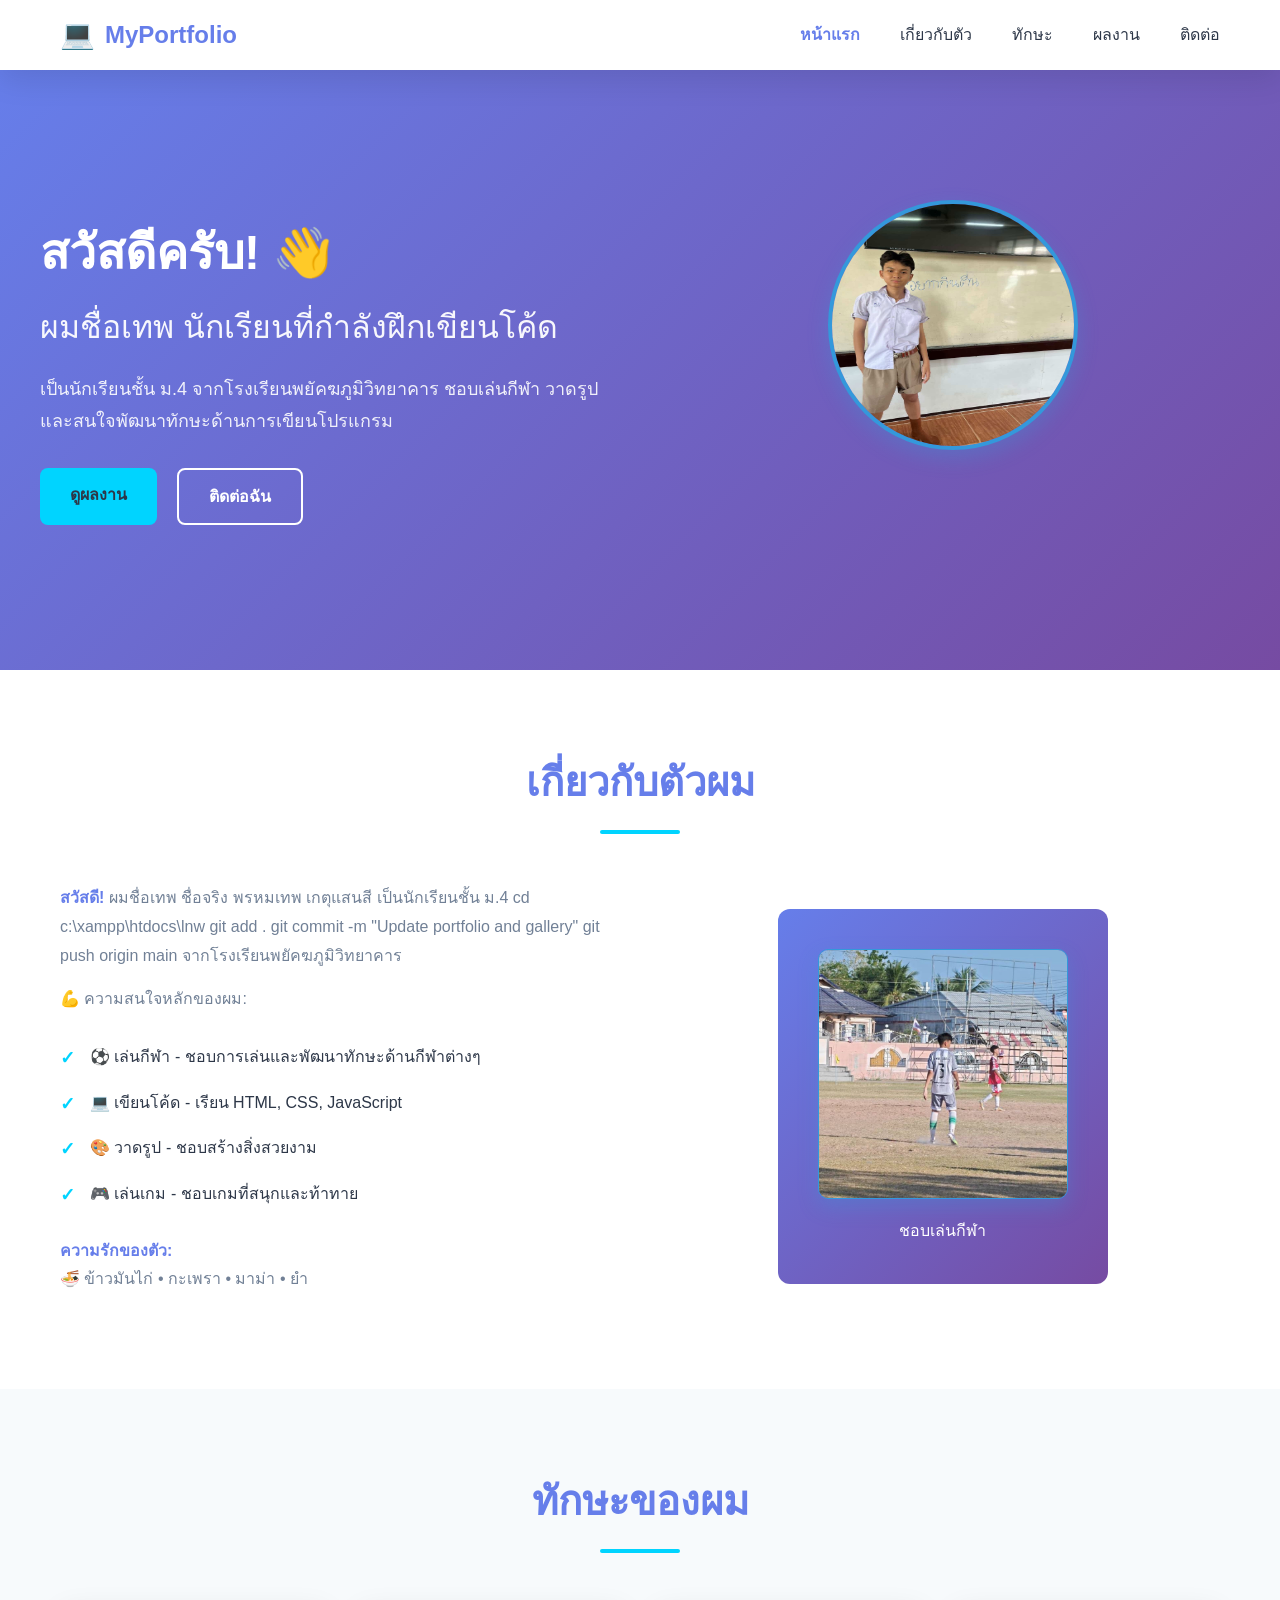
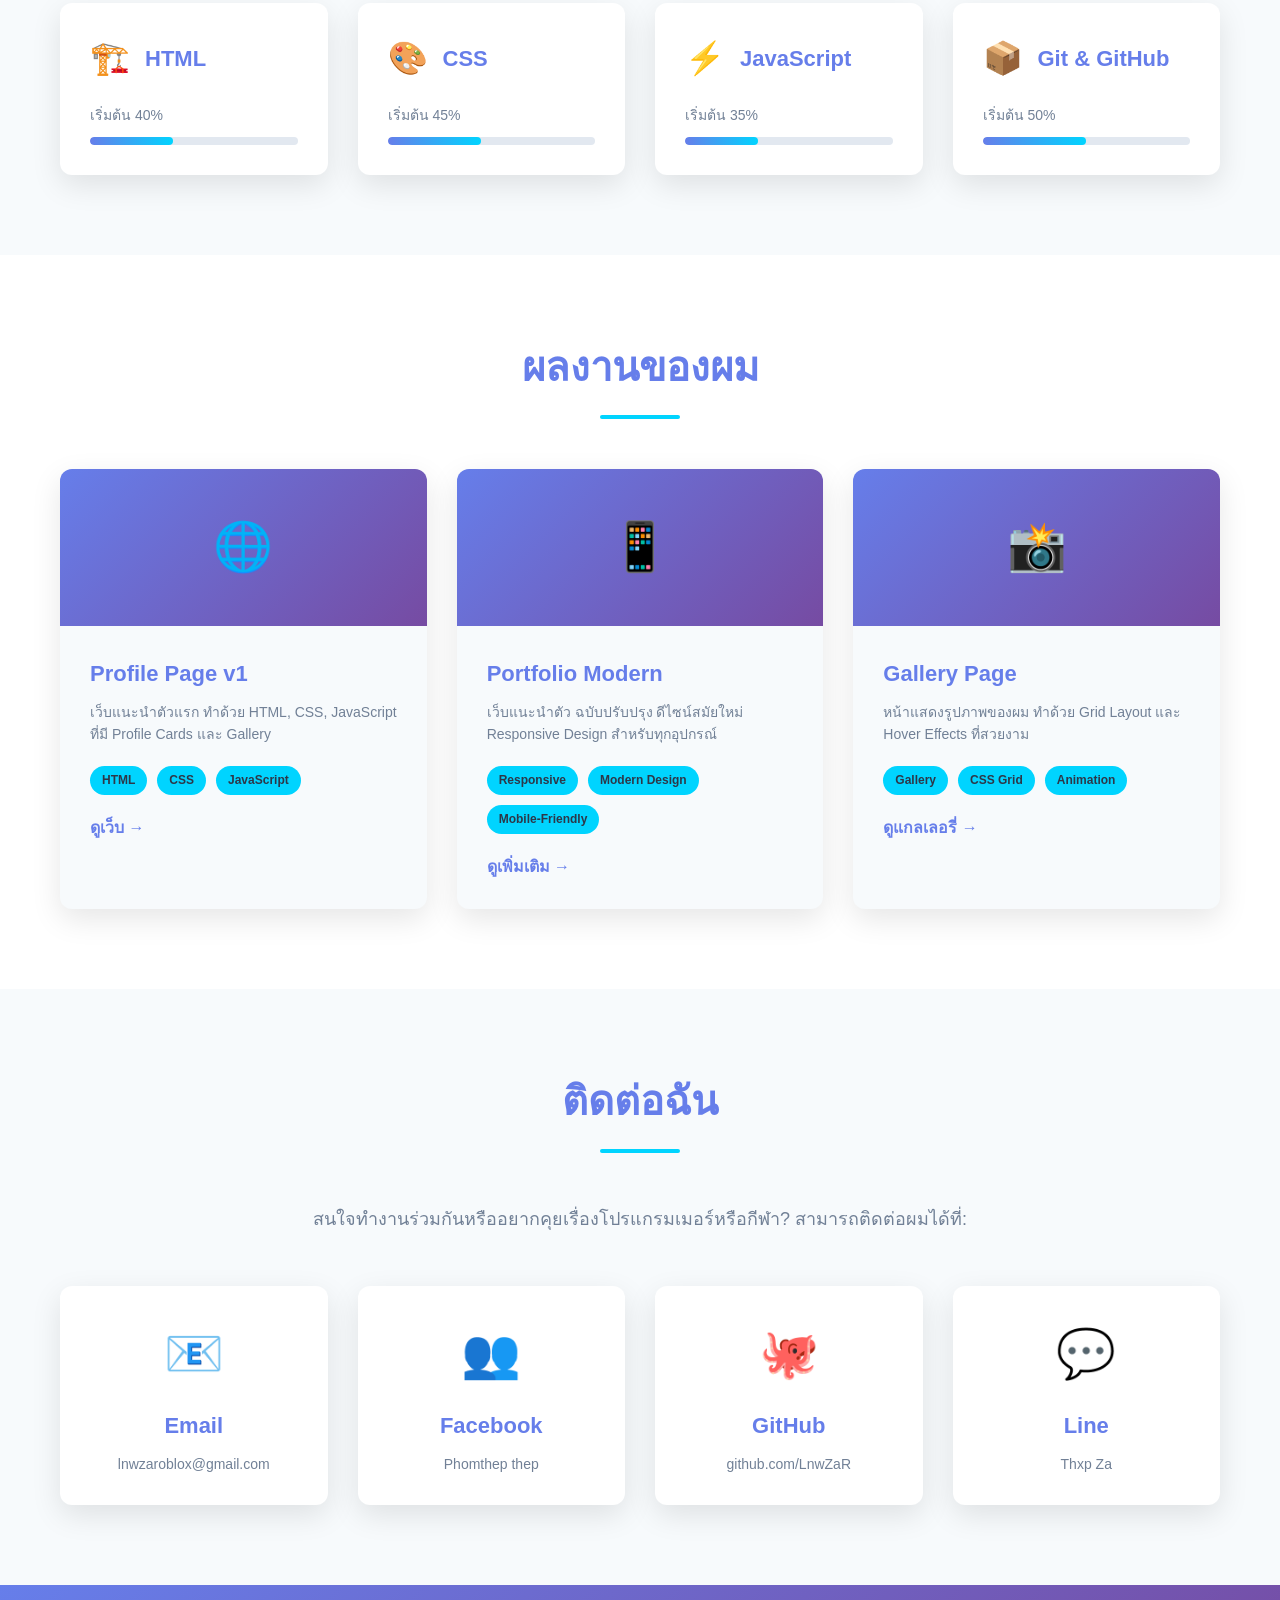
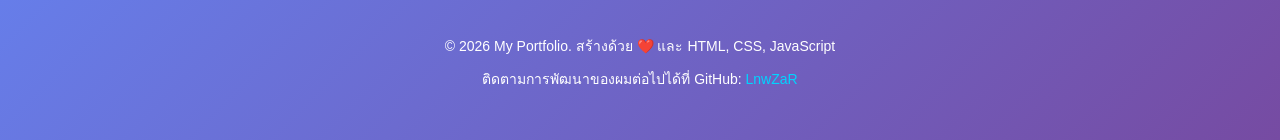
<file: index.html>
<!DOCTYPE html>
<html lang="th">
<head>
    <meta charset="UTF-8">
    <meta name="viewport" content="width=device-width, initial-scale=1.0">
    <title>My Portfolio - นักเรียนโปรแกรมเมอร์</title>
    <link rel="stylesheet" href="style.css">
</head>
<body>
    <!-- ========== NAVBAR ========== -->
    <nav class="navbar">
        <div class="nav-container">
            <div class="nav-logo">
                <span class="logo-icon">💻</span>
                <span class="logo-text">MyPortfolio</span>
            </div>
            
            <!-- ปุ่ม Menu สำหรับมือถือ -->
            <div class="hamburger" id="hamburger">
                <span></span>
                <span></span>
                <span></span>
            </div>

            <!-- เมนู Navigation -->
            <ul class="nav-menu" id="navMenu">
                <li><a href="#home" class="nav-link">หน้าแรก</a></li>
                <li><a href="#about" class="nav-link">เกี่ยวกับตัว</a></li>
                <li><a href="#skills" class="nav-link">ทักษะ</a></li>
                <li><a href="#projects" class="nav-link">ผลงาน</a></li>
                <li><a href="#contact" class="nav-link">ติดต่อ</a></li>
            </ul>
        </div>
    </nav>

    <!-- ========== HERO SECTION ========== -->
    <section id="home" class="hero">
        <div class="hero-content">
            <div class="hero-text">
                <h1 class="hero-title">สวัสดีครับ! 👋</h1>
                <h2 class="hero-subtitle">ผมชื่อเทพ นักเรียนที่กำลังฝึกเขียนโค้ด</h2>
                <p class="hero-description">
                    เป็นนักเรียนชั้น ม.4 จากโรงเรียนพยัคฆภูมิวิทยาคาร ชอบเล่นกีฬา วาดรูป และสนใจพัฒนาทักษะด้านการเขียนโปรแกรม
                </p>
                <div class="hero-buttons">
                    <a href="#projects" class="btn btn-primary">ดูผลงาน</a>
                    <a href="#contact" class="btn btn-secondary">ติดต่อฉัน</a>
                </div>
            </div>
                        <div class="hero-image">
                <div class="avatar"><img src="kuy.jpg" alt="Profile Image" style="width: 250px; height: 250px; border-radius: 50%; border: 4px solid #3498db; box-shadow: 0 8px 20px rgba(52, 152, 219, 0.3);"></div>
            </div>
        </div>
    </section>

    <!-- ========== ABOUT ME ========== -->
    <section id="about" class="about">
        <div class="container">
            <h2 class="section-title">เกี่ยวกับตัวผม</h2>
            
            <div class="about-content">
                <div class="about-text">
                    <p>
                        <strong>สวัสดี!</strong> ผมชื่อเทพ ชื่อจริง พรหมเทพ เกตุแสนสี เป็นนักเรียนชั้น ม.4                        cd c:\xampp\htdocs\lnw
                        git add .
                        git commit -m "Update portfolio and gallery"
                        git push origin main จากโรงเรียนพยัคฆภูมิวิทยาคาร
                    </p>
                    <p>
                        💪 ความสนใจหลักของผม:
                    </p>
                    <ul class="interests-list">
                        <li>⚽ เล่นกีฬา - ชอบการเล่นและพัฒนาทักษะด้านกีฬาต่างๆ</li>
                        <li>💻 เขียนโค้ด - เรียน HTML, CSS, JavaScript</li>
                        <li>🎨 วาดรูป - ชอบสร้างสิ่งสวยงาม</li>
                        <li>🎮 เล่นเกม - ชอบเกมที่สนุกและท้าทาย</li>
                    </ul>
                    <p>
                        <strong>ความรักของตัว:</strong><br>
                        🍜 ข้าวมันไก่ • กะเพรา • มาม่า • ยำ
                    </p>
                </div>
                                                                                           <div class="about-image">
                                                                <div class="about-card">
                                                                    <p class="about-emoji"><img src="S__21733380.jpg" alt="Football" style="width: 250px; height: 250px; border-radius: 10px; border: 1px solid #3498db; box-shadow: 0 8px 20px rgba(52, 152, 219, 0.3);"></p>
                                                                    <p>ชอบเล่นกีฬา</p>
                                                                </div>
                                                            </div>
            </div>
        </div>
    </section>

    <!-- ========== SKILLS ========== -->
    <section id="skills" class="skills">
        <div class="container">
            <h2 class="section-title">ทักษะของผม</h2>
            
            <div class="skills-grid">
                <!-- HTML Skill -->
                <div class="skill-card">
                    <div class="skill-header">
                        <span class="skill-icon">🏗️</span>
                        <h3>HTML</h3>
                    </div>
                    <p class="skill-level">เริ่มต้น 40%</p>
                    <div class="progress-bar">
                        <div class="progress-fill" style="width: 40%"></div>
                    </div>
                </div>

                <!-- CSS Skill -->
                <div class="skill-card">
                    <div class="skill-header">
                        <span class="skill-icon">🎨</span>
                        <h3>CSS</h3>
                    </div>
                    <p class="skill-level">เริ่มต้น 45%</p>
                    <div class="progress-bar">
                        <div class="progress-fill" style="width: 45%"></div>
                    </div>
                </div>

                <!-- JavaScript Skill -->
                <div class="skill-card">
                    <div class="skill-header">
                        <span class="skill-icon">⚡</span>
                        <h3>JavaScript</h3>
                    </div>
                    <p class="skill-level">เริ่มต้น 35%</p>
                    <div class="progress-bar">
                        <div class="progress-fill" style="width: 35%"></div>
                    </div>
                </div>

                <!-- Git Skill -->
                <div class="skill-card">
                    <div class="skill-header">
                        <span class="skill-icon">📦</span>
                        <h3>Git & GitHub</h3>
                    </div>
                    <p class="skill-level">เริ่มต้น 50%</p>
                    <div class="progress-bar">
                        <div class="progress-fill" style="width: 50%"></div>
                    </div>
                </div>
            </div>
        </div>
    </section>

    <!-- ========== PROJECTS ========== -->
    <section id="projects" class="projects">
        <div class="container">
            <h2 class="section-title">ผลงานของผม</h2>
            
            <div class="projects-grid">
                <!-- Project 1 -->
                <div class="project-card">
                    <div class="project-header">
                        <span class="project-emoji">🌐</span>
                    </div>
                    <div class="project-content">
                        <h3>Profile Page v1</h3>
                        <p>เว็บแนะนำตัวแรก ทำด้วย HTML, CSS, JavaScript ที่มี Profile Cards และ Gallery</p>
                        <div class="project-tags">
                            <span class="tag">HTML</span>
                            <span class="tag">CSS</span>
                            <span class="tag">JavaScript</span>
                        </div>
                        <a href="#home" class="project-link">ดูเว็บ →</a>
                    </div>
                </div>

                <!-- Project 2 -->
                <div class="project-card">
                    <div class="project-header">
                        <span class="project-emoji">📱</span>
                    </div>
                    <div class="project-content">
                        <h3>Portfolio Modern</h3>
                        <p>เว็บแนะนำตัว ฉบับปรับปรุง ดีไซน์สมัยใหม่ Responsive Design สำหรับทุกอุปกรณ์</p>
                        <div class="project-tags">
                            <span class="tag">Responsive</span>
                            <span class="tag">Modern Design</span>
                            <span class="tag">Mobile-Friendly</span>
                        </div>
                        <a href="#home" class="project-link">ดูเพิ่มเติม →</a>
                    </div>
                </div>

                <!-- Project 3 -->
                <div class="project-card">
                    <div class="project-header">
                        <span class="project-emoji">📸</span>
                    </div>
                    <div class="project-content">
                        <h3>Gallery Page</h3>
                        <p>หน้าแสดงรูปภาพของผม ทำด้วย Grid Layout และ Hover Effects ที่สวยงาม</p>
                        <div class="project-tags">
                            <span class="tag">Gallery</span>
                            <span class="tag">CSS Grid</span>
                            <span class="tag">Animation</span>
                        </div>
                        <a href="p1.html" class="project-link">ดูแกลเลอรี่ →</a>
                    </div>
                </div>
            </div>
        </div>
    </section>

    <!-- ========== CONTACT ========== -->
    <section id="contact" class="contact">
        <div class="container">
            <h2 class="section-title">ติดต่อฉัน</h2>
            
            <div class="contact-content">
                <p class="contact-intro">
                    สนใจทำงานร่วมกันหรืออยากคุยเรื่องโปรแกรมเมอร์หรือกีฬา? 
                    สามารถติดต่อผมได้ที่:
                </p>

                <div class="contact-methods">
                    <a href="mailto:lnwzaroblox@gmail.com" class="contact-card">
                        <span class="contact-icon">📧</span>
                        <h3>Email</h3>
                        <p>lnwzaroblox@gmail.com</p>
                    </a>

                    <a href="https://www.facebook.com/phomthep.thep" target="_blank" class="contact-card">
                        <span class="contact-icon">👥</span>
                        <h3>Facebook</h3>
                        <p>Phomthep thep</p>
                    </a>

                    <a href="https://github.com/LnwZaR" target="_blank" class="contact-card">
                        <span class="contact-icon">🐙</span>
                        <h3>GitHub</h3>
                        <p>github.com/LnwZaR</p>
                    </a>

                    <a href="https://line.me/ti/p/Thxp.Za" target="_blank" class="contact-card">
                        <span class="contact-icon">💬</span>
                        <h3>Line</h3>
                        <p>Thxp Za</p>
                    </a>
                </div>
            </div>
        </div>
    </section>

    <!-- ========== FOOTER ========== -->
    <footer class="footer">
        <div class="container">
            <p>&copy; 2026 My Portfolio. สร้างด้วย ❤️ และ HTML, CSS, JavaScript</p>
            <p>ติดตามการพัฒนาของผมต่อไปได้ที่ GitHub: <a href="https://github.com/LnwZaR" target="_blank">LnwZaR</a></p>
        </div>
    </footer>

    <!-- JavaScript -->
    <script src="script.js"></script>
</body>
</html>
</file>
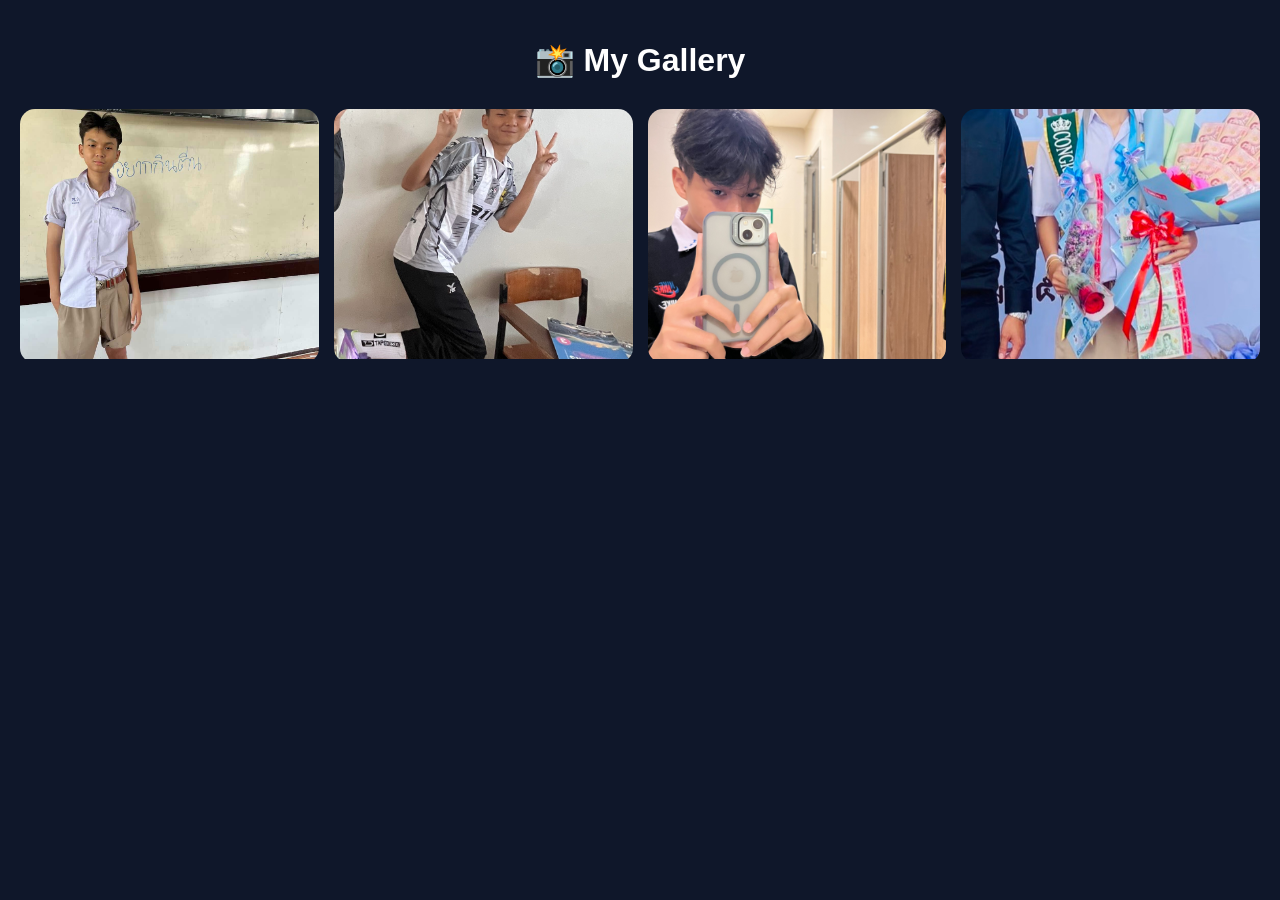
<file: p1.html>
<!DOCTYPE html>
<html lang="th">
<head>
<meta charset="UTF-8">
<title>My Gallery</title>

<style>
body {
    font-family: Arial, sans-serif;
    background: #0f172a;
    margin: 0;
    padding: 20px;
}

/* หัวข้อ */
h1 {
    color: white;
    text-align: center;
    margin-bottom: 30px;
}

/* grid แกลลอรี่ */
.gallery {
    display: grid;
    grid-template-columns: repeat(auto-fit, minmax(200px, 1fr));
    gap: 15px;
}

/* การ์ดรูป */
.card {
    overflow: hidden;
    border-radius: 15px;
    position: relative;
    cursor: pointer;
}

/* รูป */
.card img {
    width: 100%;
    height: 250px;
    object-fit: cover;
    transition: 0.4s;
}

/* เอฟเฟกต์ hover */
.card:hover img {
    transform: scale(1.1);
}

/* ข้อความบนรูป */
.card .info {
    position: absolute;
    bottom: 0;
    width: 100%;
    background: rgba(0,0,0,0.6);
    color: white;
    text-align: center;
    padding: 10px;
    transform: translateY(100%);
    transition: 0.4s;
}

/* แสดงข้อความตอน hover */
.card:hover .info {
    transform: translateY(0);
}
</style>

</head>
<body>

<h1>📸 My Gallery</h1>

<div class="gallery">

    <div class="card">
        <img src="kuy.jpg">
        <div class="info">ไรวะ</div>
    </div>

    <div class="card">
        <img src="S__21757956.jpg">
        <div class="info">ระไว</div>
    </div>

    <div class="card">
        <img src="S__21757957.jpg">
        <div class="info">ห้ะ</div>
    </div>

    <div class="card">
        <img src="S__21757958.jpg">
        <div class="info">อะไร</div>
    </div>

</div>

</body>
</html>
</file>
<file: style.css>
/* ========== GLOBAL STYLES ========== */

* {
    margin: 0;
    padding: 0;
    box-sizing: border-box;
}

/* ตัวแปร CSS สำหรับสีและขนาด (ง่ายต่อการแก้ไข) */
:root {
    --primary-color: #667eea;
    --secondary-color: #764ba2;
    --accent-color: #00d4ff;
    --text-dark: #2d3748;
    --text-light: #718096;
    --bg-light: #f7fafc;
    --bg-white: #ffffff;
    --border-color: #e2e8f0;
    --shadow: 0 10px 30px rgba(0, 0, 0, 0.1);
    --transition: 0.3s ease;
}

body {
    font-family: 'Segoe UI', Tahoma, Geneva, Verdana, sans-serif;
    line-height: 1.6;
    color: var(--text-dark);
    background-color: var(--bg-light);
}

/* Container - ใช้จัดการขนาดเนื้อหา */
.container {
    max-width: 1200px;
    margin: 0 auto;
    padding: 0 20px;
}

/* ========== NAVBAR ========== */

.navbar {
    background: var(--bg-white);
    box-shadow: var(--shadow);
    position: sticky;
    top: 0;
    z-index: 100;
    transition: var(--transition);
}

.nav-container {
    max-width: 1200px;
    margin: 0 auto;
    padding: 0 20px;
    display: flex;
    justify-content: space-between;
    align-items: center;
    height: 70px;
}

/* โลโก้ */
.nav-logo {
    display: flex;
    align-items: center;
    gap: 10px;
    font-size: 24px;
    font-weight: 700;
    color: var(--primary-color);
    text-decoration: none;
}

.logo-icon {
    font-size: 28px;
}

/* เมนู Navigation */
.nav-menu {
    display: flex;
    list-style: none;
    gap: 40px;
}

.nav-link {
    color: var(--text-dark);
    text-decoration: none;
    font-weight: 500;
    transition: var(--transition);
    position: relative;
}

.nav-link:hover {
    color: var(--primary-color);
}

/* เส้นใต้สำหรับ hover effect */
.nav-link::after {
    content: '';
    position: absolute;
    bottom: -5px;
    left: 0;
    width: 0;
    height: 2px;
    background: var(--primary-color);
    transition: var(--transition);
}

.nav-link:hover::after {
    width: 100%;
}

/* Hamburger Menu (สำหรับมือถือ) */
.hamburger {
    display: none;
    flex-direction: column;
    gap: 5px;
    cursor: pointer;
}

.hamburger span {
    width: 25px;
    height: 3px;
    background: var(--text-dark);
    transition: var(--transition);
    border-radius: 3px;
}

/* ========== HERO SECTION ========== */

.hero {
    background: linear-gradient(135deg, var(--primary-color), var(--secondary-color));
    color: white;
    padding: 100px 20px;
    min-height: 600px;
    display: flex;
    align-items: center;
    justify-content: center;
}

.hero-content {
    max-width: 1200px;
    width: 100%;
    display: flex;
    justify-content: space-between;
    align-items: center;
    gap: 50px;
}

.hero-text {
    flex: 1;
    animation: fadeInLeft 0.8s ease;
}

.hero-title {
    font-size: 48px;
    margin-bottom: 10px;
    animation: slideDown 0.8s ease;
}

.hero-subtitle {
    font-size: 32px;
    font-weight: 500;
    margin-bottom: 20px;
    opacity: 0.95;
}

.hero-description {
    font-size: 18px;
    margin-bottom: 30px;
    opacity: 0.9;
    line-height: 1.8;
}

/* ปุ่มใน Hero */
.hero-buttons {
    display: flex;
    gap: 20px;
    flex-wrap: wrap;
}

.btn {
    padding: 14px 30px;
    border-radius: 8px;
    text-decoration: none;
    font-weight: 600;
    font-size: 16px;
    transition: var(--transition);
    border: none;
    cursor: pointer;
    display: inline-block;
}

.btn-primary {
    background: var(--accent-color);
    color: var(--text-dark);
}

.btn-primary:hover {
    transform: translateY(-3px);
    box-shadow: 0 15px 30px rgba(0, 212, 255, 0.4);
}

.btn-secondary {
    background: transparent;
    color: white;
    border: 2px solid white;
}

.btn-secondary:hover {
    background: white;
    color: var(--primary-color);
    transform: translateY(-3px);
}

/* Avatar */
.hero-image {
    flex: 1;
    animation: fadeInRight 0.8s ease;
}

.avatar {
    font-size: 200px;
    text-align: center;
    animation: float 3s ease-in-out infinite;
}

/* ========== ANIMATION KEYFRAMES ========== */

@keyframes fadeInLeft {
    from {
        opacity: 0;
        transform: translateX(-50px);
    }
    to {
        opacity: 1;
        transform: translateX(0);
    }
}

@keyframes fadeInRight {
    from {
        opacity: 0;
        transform: translateX(50px);
    }
    to {
        opacity: 1;
        transform: translateX(0);
    }
}

@keyframes slideDown {
    from {
        opacity: 0;
        transform: translateY(-20px);
    }
    to {
        opacity: 1;
        transform: translateY(0);
    }
}

@keyframes float {
    0%, 100% {
        transform: translateY(0px);
    }
    50% {
        transform: translateY(-20px);
    }
}

@keyframes fadeInUp {
    from {
        opacity: 0;
        transform: translateY(30px);
    }
    to {
        opacity: 1;
        transform: translateY(0);
    }
}

/* ========== SECTION STYLES ========== */

section {
    padding: 80px 20px;
}

.section-title {
    font-size: 40px;
    text-align: center;
    margin-bottom: 50px;
    color: var(--primary-color);
    position: relative;
    padding-bottom: 20px;
}

/* เส้นใต้ชื่อส่วน */
.section-title::after {
    content: '';
    position: absolute;
    bottom: 0;
    left: 50%;
    transform: translateX(-50%);
    width: 80px;
    height: 4px;
    background: var(--accent-color);
    border-radius: 2px;
}

/* ========== ABOUT SECTION ========== */

.about {
    background: var(--bg-white);
}

.about-content {
    display: flex;
    gap: 50px;
    align-items: center;
}

.about-text {
    flex: 1;
}

.about-text p {
    font-size: 16px;
    margin-bottom: 15px;
    color: var(--text-light);
    line-height: 1.8;
}

.about-text strong {
    color: var(--primary-color);
}

/* List ความสนใจ */
.interests-list {
    list-style: none;
    margin: 20px 0;
}

.interests-list li {
    padding: 10px 0;
    padding-left: 30px;
    position: relative;
}

.interests-list li::before {
    content: '✓';
    position: absolute;
    left: 0;
    color: var(--accent-color);
    font-weight: bold;
    font-size: 18px;
}

.about-image {
    flex: 1;
    display: flex;
    justify-content: center;
}

.about-card {
    background: linear-gradient(135deg, var(--primary-color), var(--secondary-color));
    color: white;
    padding: 40px;
    border-radius: 12px;
    text-align: center;
    transition: var(--transition);
    animation: fadeInUp 0.8s ease;
}

.about-card:hover {
    transform: translateY(-10px);
    box-shadow: var(--shadow);
}

.about-emoji {
    font-size: 20px;
    margin-bottom: 10px;
}

/* ========== SKILLS SECTION ========== */

.skills {
    background: var(--bg-light);
}

.skills-grid {
    display: grid;
    grid-template-columns: repeat(auto-fit, minmax(250px, 1fr));
    gap: 30px;
}

.skill-card {
    background: var(--bg-white);
    padding: 30px;
    border-radius: 12px;
    box-shadow: var(--shadow);
    transition: var(--transition);
    animation: fadeInUp 0.8s ease;
}

.skill-card:hover {
    transform: translateY(-10px);
    box-shadow: 0 15px 40px rgba(102, 126, 234, 0.2);
}

.skill-header {
    display: flex;
    align-items: center;
    gap: 15px;
    margin-bottom: 20px;
}

.skill-icon {
    font-size: 32px;
}

.skill-header h3 {
    color: var(--primary-color);
    font-size: 22px;
}

.skill-level {
    font-size: 14px;
    color: var(--text-light);
    margin-bottom: 10px;
}

/* Progress Bar */
.progress-bar {
    width: 100%;
    height: 8px;
    background: var(--border-color);
    border-radius: 10px;
    overflow: hidden;
}

.progress-fill {
    height: 100%;
    background: linear-gradient(90deg, var(--primary-color), var(--accent-color));
    border-radius: 10px;
    transition: width 1s ease;
}

/* ========== PROJECTS SECTION ========== */

.projects {
    background: var(--bg-white);
}

.projects-grid {
    display: grid;
    grid-template-columns: repeat(auto-fit, minmax(300px, 1fr));
    gap: 30px;
}

.project-card {
    background: var(--bg-light);
    border-radius: 12px;
    overflow: hidden;
    box-shadow: var(--shadow);
    transition: var(--transition);
    animation: fadeInUp 0.8s ease;
}

.project-card:hover {
    transform: translateY(-10px);
    box-shadow: 0 20px 40px rgba(102, 126, 234, 0.25);
}

.project-header {
    background: linear-gradient(135deg, var(--primary-color), var(--secondary-color));
    color: white;
    padding: 40px 20px;
    text-align: center;
    min-height: 120px;
    display: flex;
    align-items: center;
    justify-content: center;
}

.project-emoji {
    font-size: 48px;
}

.project-content {
    padding: 30px;
}

.project-content h3 {
    color: var(--primary-color);
    margin-bottom: 10px;
    font-size: 22px;
}

.project-content p {
    color: var(--text-light);
    margin-bottom: 20px;
    font-size: 14px;
}

/* Tag (เท็ก) */
.project-tags {
    display: flex;
    gap: 10px;
    margin-bottom: 20px;
    flex-wrap: wrap;
}

.tag {
    background: var(--accent-color);
    color: var(--text-dark);
    padding: 5px 12px;
    border-radius: 20px;
    font-size: 12px;
    font-weight: 600;
}

.project-link {
    display: inline-block;
    color: var(--primary-color);
    text-decoration: none;
    font-weight: 600;
    transition: var(--transition);
}

.project-link:hover {
    color: var(--accent-color);
    transform: translateX(5px);
}

/* ========== CONTACT SECTION ========== */

.contact {
    background: var(--bg-light);
}

.contact-intro {
    text-align: center;
    font-size: 18px;
    color: var(--text-light);
    margin-bottom: 50px;
    line-height: 1.8;
}

.contact-methods {
    display: grid;
    grid-template-columns: repeat(auto-fit, minmax(250px, 1fr));
    gap: 30px;
}

.contact-card {
    background: var(--bg-white);
    padding: 30px;
    border-radius: 12px;
    text-align: center;
    text-decoration: none;
    color: inherit;
    box-shadow: var(--shadow);
    transition: var(--transition);
    animation: fadeInUp 0.8s ease;
}

.contact-card:hover {
    transform: translateY(-10px);
    box-shadow: 0 15px 40px rgba(102, 126, 234, 0.25);
}

.contact-icon {
    font-size: 48px;
    display: block;
    margin-bottom: 15px;
}

.contact-card h3 {
    color: var(--primary-color);
    margin-bottom: 10px;
    font-size: 22px;
}

.contact-card p {
    color: var(--text-light);
    font-size: 14px;
}

/* ========== FOOTER ========== */

.footer {
    background: linear-gradient(135deg, var(--primary-color), var(--secondary-color));
    color: white;
    padding: 40px 20px;
    text-align: center;
}

.footer p {
    margin: 10px 0;
    font-size: 14px;
}

.footer a {
    color: var(--accent-color);
    text-decoration: none;
    transition: var(--transition);
}

.footer a:hover {
    text-decoration: underline;
}

/* ========== RESPONSIVE DESIGN ========== */

/* สำหรับแท็บเล็ต (เล็กกว่า 768px) */
@media (max-width: 768px) {
    /* Navbar */
    .nav-menu {
        display: none;
        position: absolute;
        top: 70px;
        left: 0;
        right: 0;
        background: var(--bg-white);
        flex-direction: column;
        gap: 0;
        box-shadow: var(--shadow);
    }

    .nav-menu.active {
        display: flex;
    }

    .nav-menu li {
        border-bottom: 1px solid var(--border-color);
    }

    .nav-link {
        display: block;
        padding: 20px;
    }

    /* Hamburger */
    .hamburger {
        display: flex;
    }

    /* Hero Section */
    .hero {
        padding: 60px 20px;
        min-height: auto;
    }

    .hero-content {
        flex-direction: column;
        gap: 30px;
    }

    .hero-title {
        font-size: 36px;
    }

    .hero-subtitle {
        font-size: 24px;
    }

    .avatar {
        font-size: 120px;
    }

    /* Section Title */
    .section-title {
        font-size: 30px;
    }

    /* About */
    .about-content {
        flex-direction: column;
        gap: 30px;
    }

    /* Projects */
    .projects-grid {
        grid-template-columns: 1fr;
    }

    /* Contact */
    .contact-methods {
        grid-template-columns: 1fr;
    }
}

/* สำหรับโทรศัพท์มือถือ (เล็กกว่า 480px) */
@media (max-width: 480px) {
    .hero-title {
        font-size: 28px;
    }

    .hero-subtitle {
        font-size: 18px;
    }

    .hero-buttons {
        flex-direction: column;
    }

    .btn {
        width: 100%;
        text-align: center;
    }

    .section-title {
        font-size: 24px;
    }

    section {
        padding: 50px 20px;
    }

    .skill-card,
    .project-card,
    .contact-card {
        animation: none;
    }
}

/* ========== SCROLL ANIMATION ========== */

/* เอฟเฟกต์เมื่อ scroll มาถึงองค์ประกอบ */
.fade-in {
    opacity: 0;
    transform: translateY(20px);
    transition: var(--transition);
}

.fade-in.visible {
    opacity: 1;
    transform: translateY(0);
}
.about-image img {
    width: 200px;
    height: 200px;
    object-fit: cover;
}
</file>
